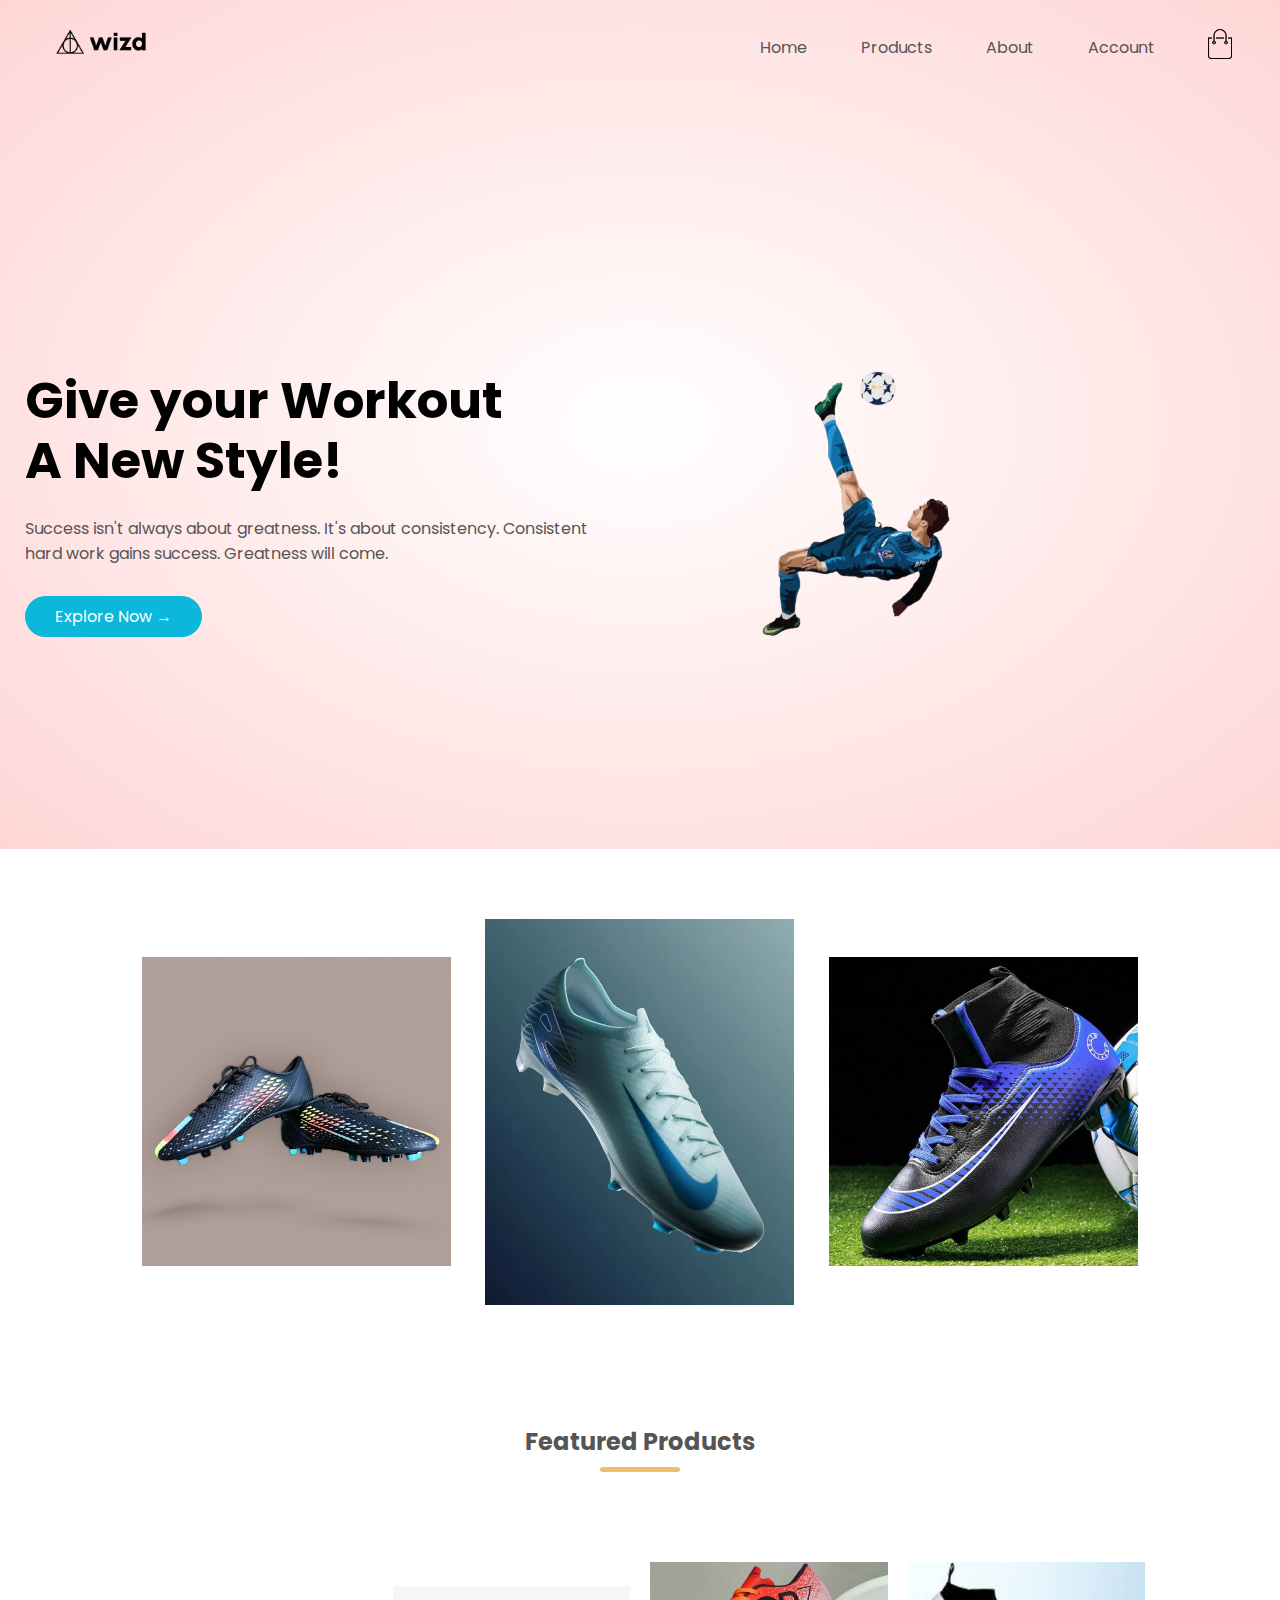
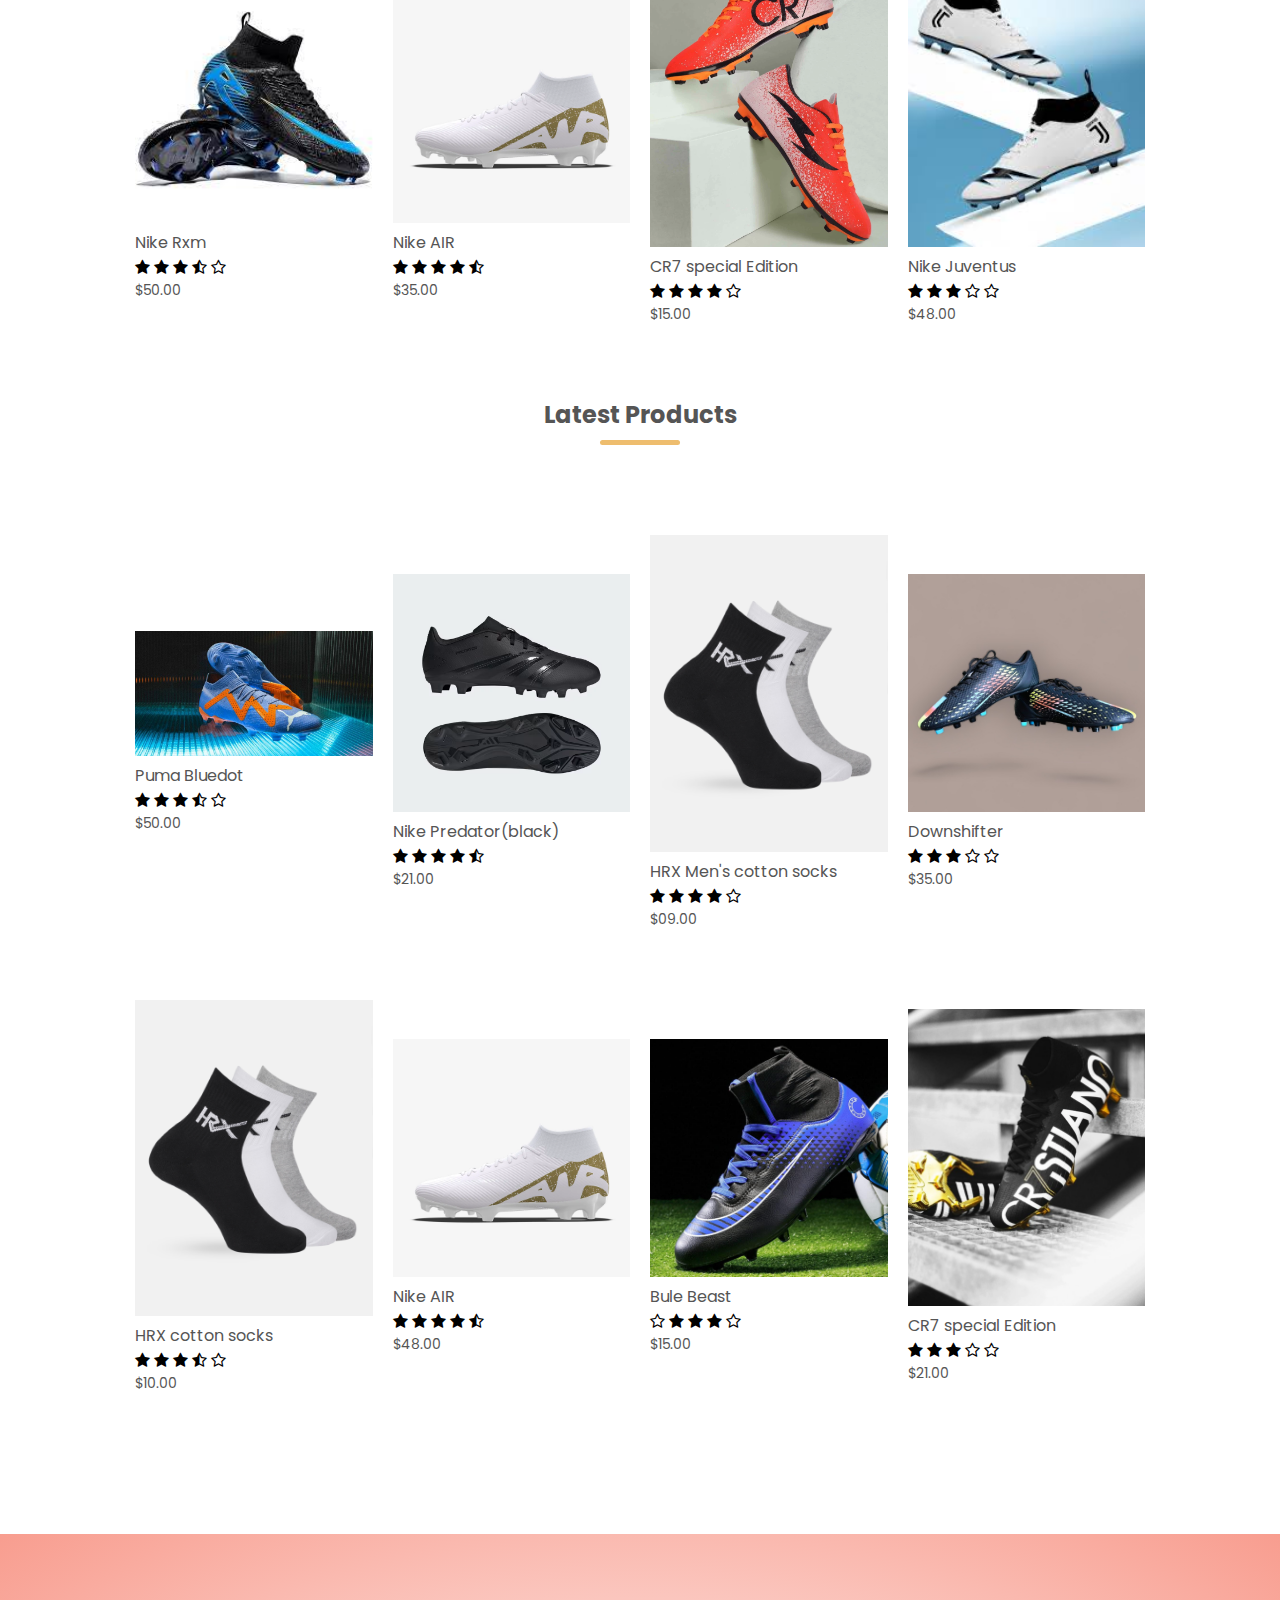
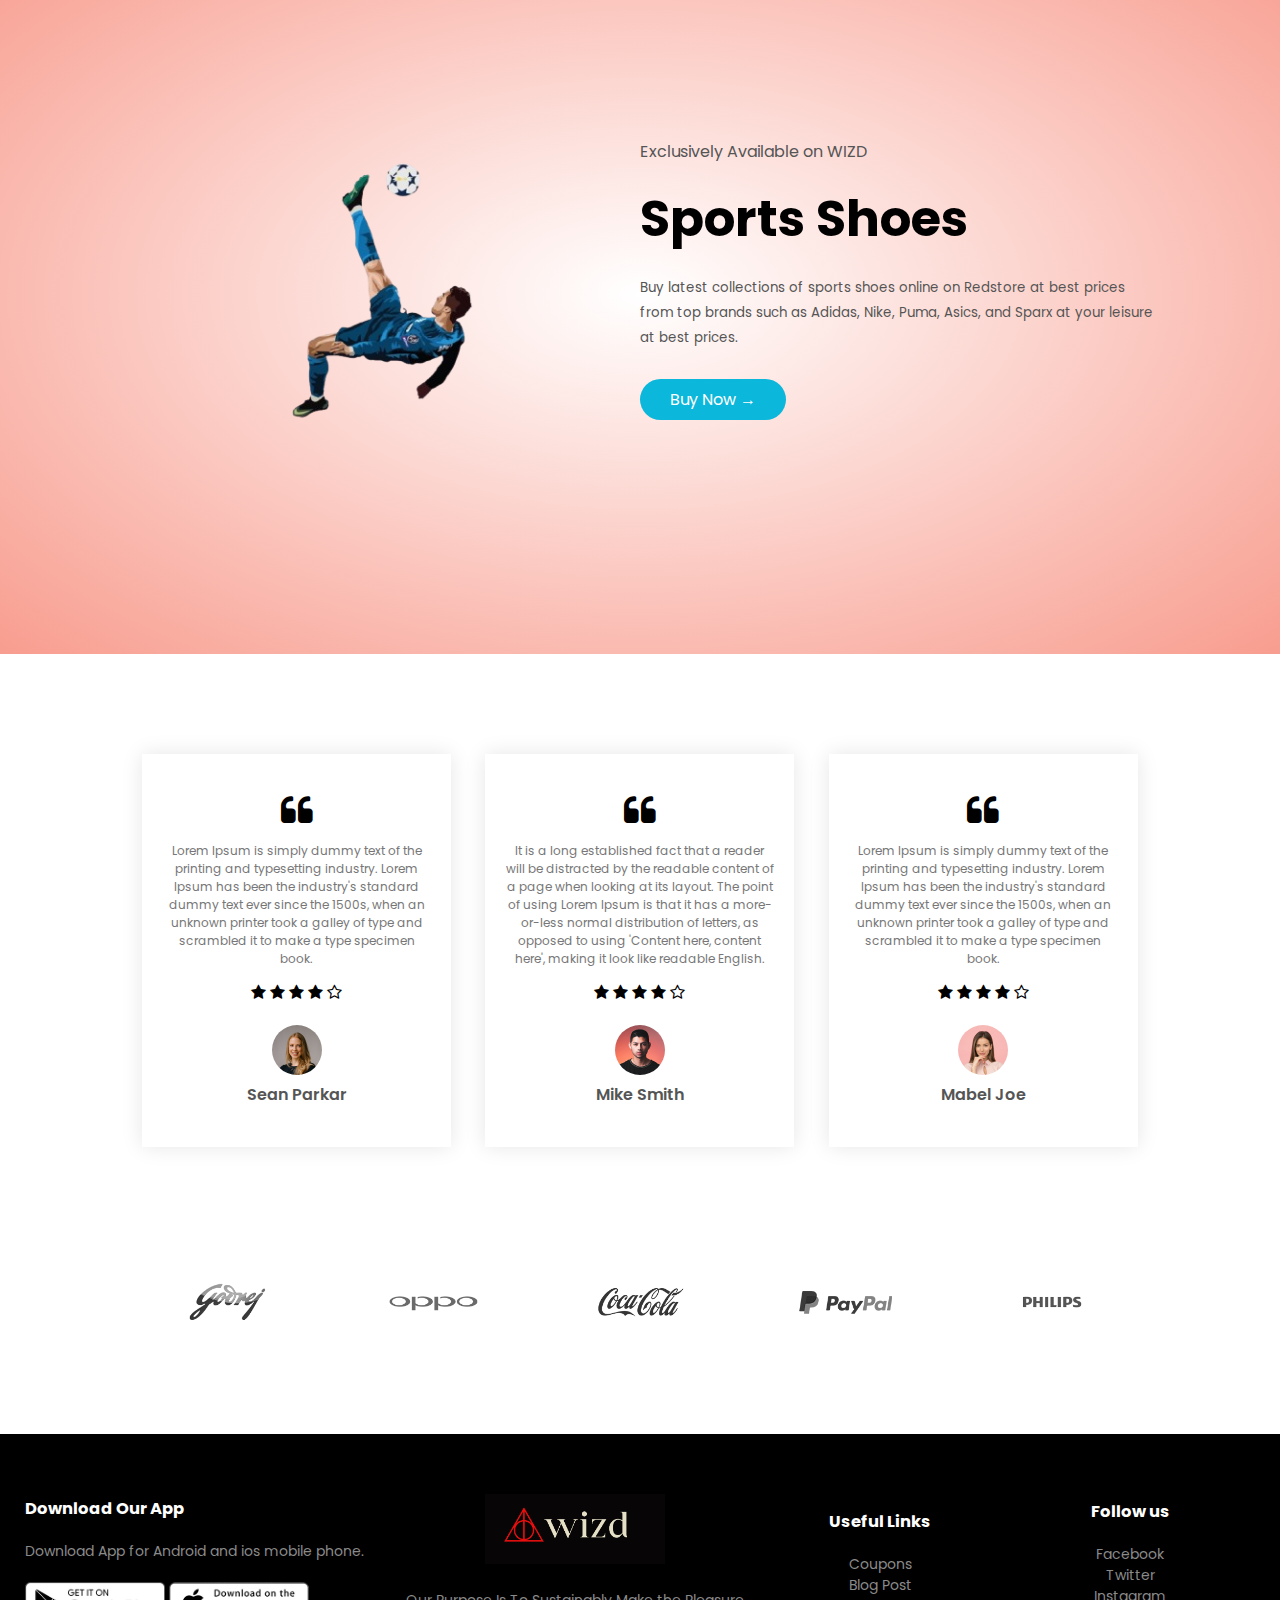
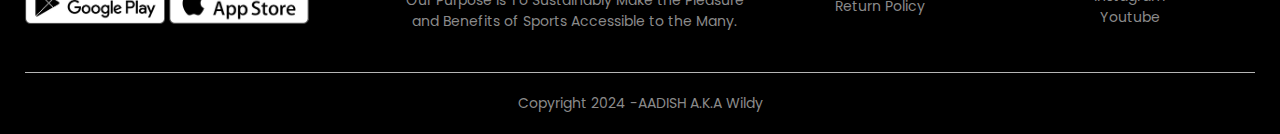
<file: index.html>
<!DOCTYPE html>
<html>
    
    <head>
        <meta charset="utf-8">
        <meta name="viewport" content="width-device-width, initial-scale=1.0">
        <title>  WIZD  </title>
        <link rel="stylesheet" href="style.css">
        <link rel="preconnect" href="https://fonts.gstatic.com">
        <link href="https://fonts.googleapis.com/css2?family=Poppins:wght@200;300;400;500;600;700&display=swap" rel="stylesheet">
        <!--added a cdn link by searching font awesome4 cdn and getting this link from https://www.bootstrapcdn.com/fontawesome/ this url*/-->
        <link rel="stylesheet" href="https://stackpath.bootstrapcdn.com/font-awesome/4.7.0/css/font-awesome.min.css">

    </head>
    <body>
        <div class ="header">
        <div class="container">
            <div class="navbar">
                <div class="logo">
                    <a href="index.html"><img src="images/logo.png" width="125px"></a>
                </div>
                <nav>
                    <ul id="MenuItems">
                        <li><a href="index.html">Home</a></li>
                         <li><a href="products.html">Products</a></li>
                         <li><a href="about.html">About</a></li>
                         <li><a href="account.html">Account</a></li>

                    </ul>
                </nav>
                <a href="cart.html"><img src="images/cart.png" width="30px" height="30px"></a>
                <img src="images/menu.png" class="menu-icon" onClick="menutoggle()" >
            </div>
            <div class="row">
                <div class="col-2">
                    <h1>Give your Workout <br>A New Style!</h1>
                    <p>Success isn't always about greatness. It's about consistency. Consistent<br>hard work gains success. Greatness will come.</p>
                    <a href="products.html" class="btn">Explore Now &#8594;</a>
                </div>
                <div class="col-2">
                    <img src="images/image1.png">
                </div>
            </div>
        </div>
    </div>
        
        <!------------------------------ featured categories------------------------------>
        <div class="categories">
            <div class="small-container">
                <div class="row">
                <div class="col-3">
                    <img src="images/category-1.jpg">
                </div>
                <div class="col-3">
                    <img src="images/category-2.jpg">
                </div>
                <div class="col-3">
                    <img src="images/category-3 (2).jpg">
                </div>
            </div>
            </div>
        </div>
        
        <!------------------------------ featured Products------------------------------>
        <div class="small-container">
            <h2 class="title" >Featured Products</h2>
                <div class="row">
                    <div class="col-4">
                        <a href="products-details.html"><img src="images/product-11.jpg"></a>
                        <a href="products-details.html"><h4>Nike Rxm</h4></a>
                        <div class="rating">
                            <!--(before this added awesome4 cdn font link to the head)added a cdn link by searching font awesome4 icon and from the site  search the star entering the first option and getting a link of this fa-star*-->
                            <i class="fa fa-star" ></i>
                            <i class="fa fa-star" ></i>
                            <i class="fa fa-star" ></i>
                            <i class="fa fa-star-half-o" ></i>
                            <i class="fa fa-star-o" ></i>
                        </div>
                        <p>$50.00</p>
                    </div>
                    <div class="col-4">
                        <a href="products-details.html"><img src="images/air.png"></a>
                        <h4>Nike AIR</h4>
                        <div class="rating">
                            <i class="fa fa-star" ></i>
                            <i class="fa fa-star" ></i>
                            <i class="fa fa-star" ></i>
                            <i class="fa fa-star" ></i>
                            <i class="fa fa-star-half-o" ></i>
                        </div>
                        <p>$35.00</p>
                    </div>
                    <div class="col-4">
                        <a href="products-details.html"><img src="images/product-2.jpg"></a>
                        <h4>CR7 special Edition</h4>
                        <div class="rating">
                            <i class="fa fa-star" ></i>
                            <i class="fa fa-star" ></i>
                            <i class="fa fa-star" ></i>
                            <i class="fa fa-star" ></i>
                            <i class="fa fa-star-o" ></i>
                        </div>
                        <p>$15.00</p>
                    </div>
                    <div class="col-4">
                        <a href="products-details.html"><img src="images/images.jpg"></a>
                        <h4>Nike Juventus</h4>
                        <div class="rating">
                            <i class="fa fa-star" ></i>
                            <i class="fa fa-star" ></i>
                            <i class="fa fa-star" ></i>
                            <i class="fa fa-star-o" ></i>
                            <i class="fa fa-star-o" ></i>
                        </div>
                        <p>$48.00</p>
                    </div>  
                </div>
            
            
             <h2 class="title" >Latest Products</h2>
                <div class="row">
                    <div class="col-4">
                        <a href="products-details.html"><img src="images/puma.jpeg"></a>
                        <h4>Puma Bluedot</h4>
                        <div class="rating">
                            <!--(before this added awesome4 cdn font link to the head)added a cdn link by searching font awesome4 icon and from the site  search the star entering the first option and getting a link of this fa-star*-->
                            <i class="fa fa-star" ></i>
                            <i class="fa fa-star" ></i>
                            <i class="fa fa-star" ></i>
                            <i class="fa fa-star-half-o" ></i>
                            <i class="fa fa-star-o" ></i>
                        </div>
                        <p>$50.00</p>
                    </div>
                    <div class="col-4">
                        <a href="products-details.html"><img src="images/Predatorblack.png"></a>
                        <h4>Nike Predator(black)</h4>
                        <div class="rating">
                            <i class="fa fa-star" ></i>
                            <i class="fa fa-star" ></i>
                            <i class="fa fa-star" ></i>
                            <i class="fa fa-star" ></i>
                            <i class="fa fa-star-half-o" ></i>
                        </div>
                        <p>$21.00</p>
                    </div>
                    <div class="col-4">
                        <a href="products-details.html"><img src="images/product-7.jpg"></a>
                        <h4>HRX Men's cotton socks</h4>
                        <div class="rating">
                            <i class="fa fa-star" ></i>
                            <i class="fa fa-star" ></i>
                            <i class="fa fa-star" ></i>
                            <i class="fa fa-star" ></i>
                            <i class="fa fa-star-o" ></i>
                        </div>
                        <p>$09.00</p>
                    </div>
                    <div class="col-4">
                        <a href="products-details.html"><img src="images/category-1.jpg"></a>
                        <h4>Downshifter</h4>
                        <div class="rating">
                            <i class="fa fa-star" ></i>
                            <i class="fa fa-star" ></i>
                            <i class="fa fa-star" ></i>
                            <i class="fa fa-star-o" ></i>
                            <i class="fa fa-star-o" ></i>
                        </div>
                        <p>$35.00</p>
                    </div>  
                </div>
            <!--new row for the latest product-->
                <div class="row">
                    <div class="col-4">
                        <a href="products-details.html"><img src="images/product-7.jpg"></a>
                        <h4>HRX cotton socks</h4>
                        <div class="rating">
                            <!--(before this added awesome4 cdn font link to the head)added a cdn link by searching font awesome4 icon and from the site  search the star entering the first option and getting a link of this fa-star*-->
                            <i class="fa fa-star" ></i>
                            <i class="fa fa-star" ></i>
                            <i class="fa fa-star" ></i>
                            <i class="fa fa-star-half-o" ></i>
                            <i class="fa fa-star-o" ></i>
                        </div>
                        <p>$10.00</p>
                    </div>
                    <div class="col-4">
                        <a href="products-details.html"><img src="images/air.png"></a>
                        <h4>Nike AIR </h4>
                        <div class="rating">
                            <i class="fa fa-star" ></i>
                            <i class="fa fa-star" ></i>
                            <i class="fa fa-star" ></i>
                            <i class="fa fa-star" ></i>
                            <i class="fa fa-star-half-o" ></i>
                        </div>
                        <p>$48.00</p>
                    </div>
                    <div class="col-4">
                        <a href="products-details.html"><img src="images/category-3 (2).jpg"></a>
                        <h4>Bule Beast</h4>
                        <div class="rating">
                            <i class="fa fa-star-o" ></i>
                            <i class="fa fa-star" ></i>
                            <i class="fa fa-star" ></i>
                            <i class="fa fa-star" ></i>
                            <i class="fa fa-star-o" ></i>
                        </div>
                        <p>$15.00</p>
                    </div>
                    <div class="col-4">
                        <a href="products-details.html"><img src="images/cis.jpg"></a>
                        <h4>CR7 special Edition</h4>
                        <div class="rating">
                            <i class="fa fa-star" ></i>
                            <i class="fa fa-star" ></i>
                            <i class="fa fa-star" ></i>
                            <i class="fa fa-star-o" ></i>
                            <i class="fa fa-star-o" ></i>
                        </div>
                        <p>$21.00</p>
                    </div>  
                </div>
            </div>
        
        <!--------------------------`   offer   --------------------------------->
        <div class="offer">
            <div class="small-container">
                <div class="row">
                    <div class="col-2">
                        <img src="images/image1.png" class="offer-img">
                    </div>
                    <div class="col-2">
                        <p>Exclusively Available on WIZD</p>
                        <h1>Sports Shoes</h1>
                        <small> Buy latest collections of sports shoes online on Redstore at best prices from top brands such as Adidas, Nike, Puma, Asics, and Sparx at your leisure at best prices. </small><br>
                        <a href="products.html" class="btn">Buy Now &#8594;</a>
                    </div>
                </div>
            </div>
        </div>
        
        
        
        <!------------------------------Testimonial---------------------------------->
        <div class="testimonial">
            <div class="small-container">
                <div class="row">
                    <div class="col-3">
                        <i class="fa fa-quote-left" ></i>
                        <p>Lorem Ipsum is simply dummy text of the printing and typesetting industry. Lorem Ipsum has been the industry's standard dummy text ever since the 1500s, when an unknown printer took a galley of type and scrambled it to make a type specimen book. </p>
                        <div class="rating"> 
                            <i class="fa fa-star" ></i>
                            <i class="fa fa-star" ></i>
                            <i class="fa fa-star" ></i>
                            <i class="fa fa-star" ></i>
                            <i class="fa fa-star-o" ></i>
                        </div>
                        <img src="images/user-1.png">
                        <h3>Sean Parkar</h3>
                    </div>
                    <div class="col-3">
                        <i class="fa fa-quote-left" ></i>
                        <p>It is a long established fact that a reader will be distracted by the readable content of a page when looking at its layout. The point of using Lorem Ipsum is that it has a more-or-less normal distribution of letters, as opposed to using 'Content here, content here', making it look like readable English.</p>
                        <div class="rating">
                            <i class="fa fa-star" ></i>
                            <i class="fa fa-star" ></i>
                            <i class="fa fa-star" ></i>
                            <i class="fa fa-star" ></i>
                            <i class="fa fa-star-o" ></i>
                        </div>
                        <img src="images/user-2.png">
                        <h3>Mike Smith</h3>
                    </div>
                    <div class="col-3">
                        <i class="fa fa-quote-left" ></i>
                        <p>Lorem Ipsum is simply dummy text of the printing and typesetting industry. Lorem Ipsum has been the industry's standard dummy text ever since the 1500s, when an unknown printer took a galley of type and scrambled it to make a type specimen book. </p>
                        <div class="rating"> 
                            <i class="fa fa-star" ></i>
                            <i class="fa fa-star" ></i>
                            <i class="fa fa-star" ></i>
                            <i class="fa fa-star" ></i>
                            <i class="fa fa-star-o" ></i>
                        </div>
                        <img src="images/user-3.png">
                        <h3>Mabel Joe</h3>
                    </div>
                </div>
            </div>
        </div>
        
        <!----------------------------------Brands------------------------------------>
        <div class="brands">
            <div class="small-container">
                <div class="row">
                    <div class="col-5">
                        <img src="images/logo-godrej.png" alt="">
                    </div>
                    <div class="col-5">
                        <img src="images/logo-oppo.png" alt="">
                    </div>
                    <div class="col-5">
                        <img src="images/logo-coca-cola.png" alt="">
                    </div>
                    <div class="col-5">
                        <img src="images/logo-paypal.png" alt="">
                    </div>
                    <div class="col-5">
                        <img src="images/logo-philips.png" alt="">
                    </div>
                </div>
            </div>
        </div>
        
        
        <!----------------------------------footer------------------------------------->
        <div class ="footer">
        <div class="container">
            
            <div class="row">
                <div class="footer-col-1">
                    <h3>Download Our App</h3>
                    <p>Download App for Android and ios mobile phone.</p>
                    <div class="app-logo">
                        <img src="images/play-store.png" alt="">
                        <img src="images/app-store.png" alt="">
                    </div>
                </div>
                <div class="footer-col-2">
                    <img src="images/logo-white.png">
                    <p>Our Purpose Is To Sustainably Make the Pleasure and Benefits of Sports Accessible to the Many.</p>
                </div>
                <div class="footer-col-3">
                    <h3>Useful Links</h3>
                   <ul>
                       <li>Coupons</li>
                       <li>Blog Post</li>
                       <li>Return Policy</li>
                       
                    </ul>
                </div>
                <div class="footer-col-4">
                    <h3>Follow us</h3>
                   <ul>
                       <li>Facebook</li>
                       <li>Twitter</li>
                       <li>Instagram</li>
                       <li>Youtube</li>
                    </ul>
                </div>
                
            </div>
            
            <hr><!--horizontal line-->
            <p class="copyright">Copyright 2024 -AADISH A.K.A Wildy</p>
            
        </div>
    </div>
        
        
        <!-----------------------------------js for toggle menu----------------------------------------------->
        <script>
            var menuItems=document.getElementById("MenuItems");
            
            MenuItems.style.maxHeight="0px";
            function menutoggle(){
                if(MenuItems.style.maxHeight == "0px"){
                    MenuItems.style.maxHeight="200px";
                }
                else{
                    MenuItems.style.maxHeight="0px";
                }
            }
        </script>
    </body>
</html>
</file>
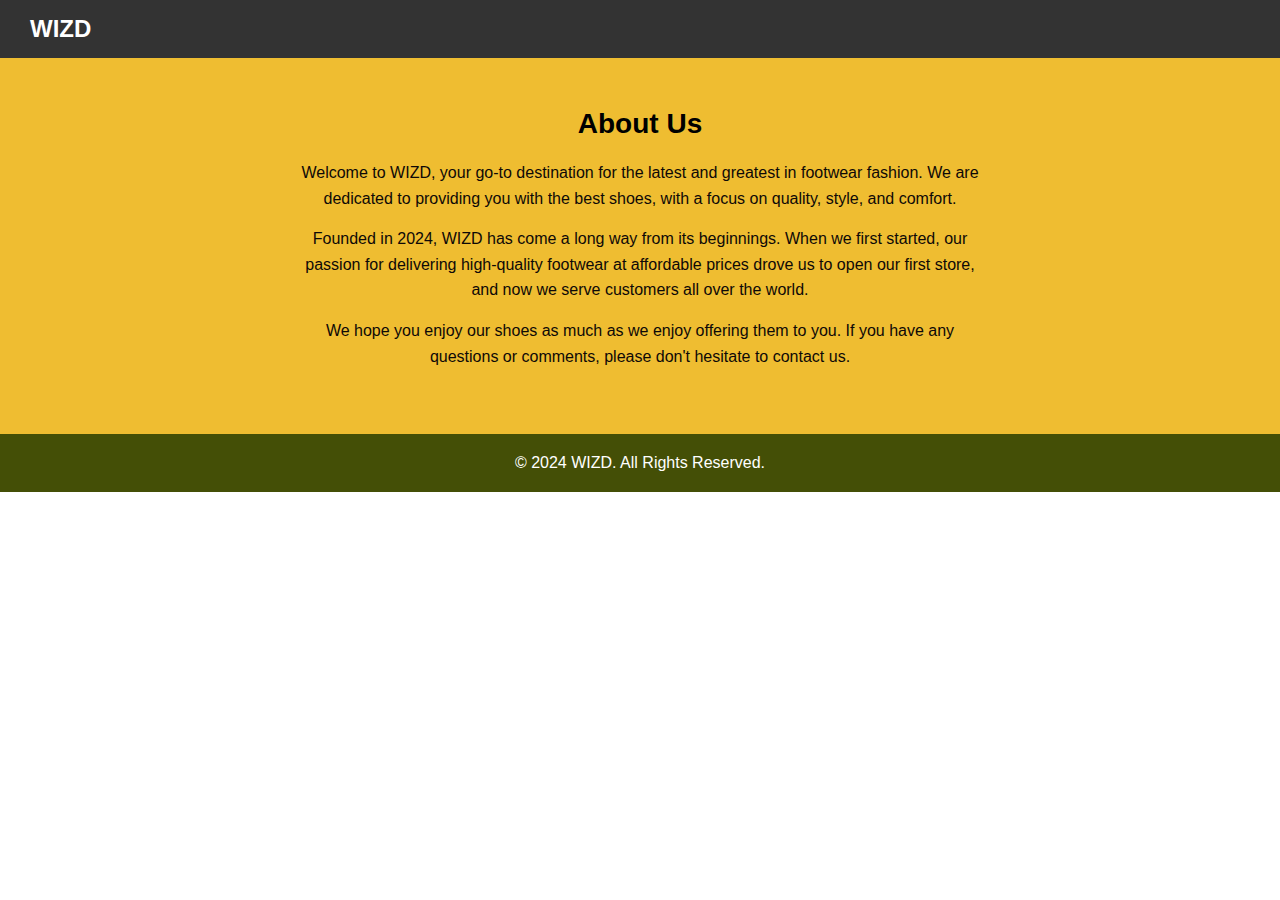
<file: about.html>
<!DOCTYPE html>
<html lang="en">
<head>
    <meta charset="UTF-8">
    <meta name="viewport" content="width=device-width, initial-scale=1.0">
    <title>About Us - WIZD</title>
    <style>
        /* General Reset */
* {
    margin: 0;
    padding: 0;
    box-sizing: border-box;
    font-family: Arial, sans-serif;
}

/* Header Styling */
header {
    display: flex;
    justify-content: space-between;
    align-items: center;
    background-color: #333;
    padding: 15px 30px;
    color: #fff;
}

header .logo h1 {
    font-size: 24px;
}

header nav ul {
    display: flex;
    list-style-type: none;
}

header nav ul li {
    margin: 0 15px;
}

header nav ul li a {
    color: #fff;
    text-decoration: none;
}

/* About Section */
.about {
    padding: 50px 30px;
    background-color: #efbd31;
    text-align: center;
}

.about h2 {
    font-size: 28px;
    margin-bottom: 20px;
}

.about p {
    font-size: 16px;
    color: #0e0907;
    margin-bottom: 15px;
    max-width: 700px;
    margin-left: auto;
    margin-right: auto;
    line-height: 1.6;
}

/* Footer */
footer {
    background-color: #444f06;
    color: #fff;
    text-align: center;
    padding: 20px 0;
}

footer p {
    margin: 0;
}

    </style>
</head>
<body>

    <header>
        <div class="logo">
            <h1>WIZD</h1>
        </div>
       
    </header>

    <section class="about">
        <h2>About Us</h2>
        <p>Welcome to WIZD, your go-to destination for the latest and greatest in footwear fashion. We are dedicated to providing you with the best shoes, with a focus on quality, style, and comfort.</p>
        <p>Founded in 2024, WIZD has come a long way from its beginnings. When we first started, our passion for delivering high-quality footwear at affordable prices drove us to open our first store, and now we serve customers all over the world.</p>
        <p>We hope you enjoy our shoes as much as we enjoy offering them to you. If you have any questions or comments, please don't hesitate to contact us.</p>
    </section>

    <footer>
        <p>&copy; 2024 WIZD. All Rights Reserved.</p>
    </footer>

</body>
</html>
</file>
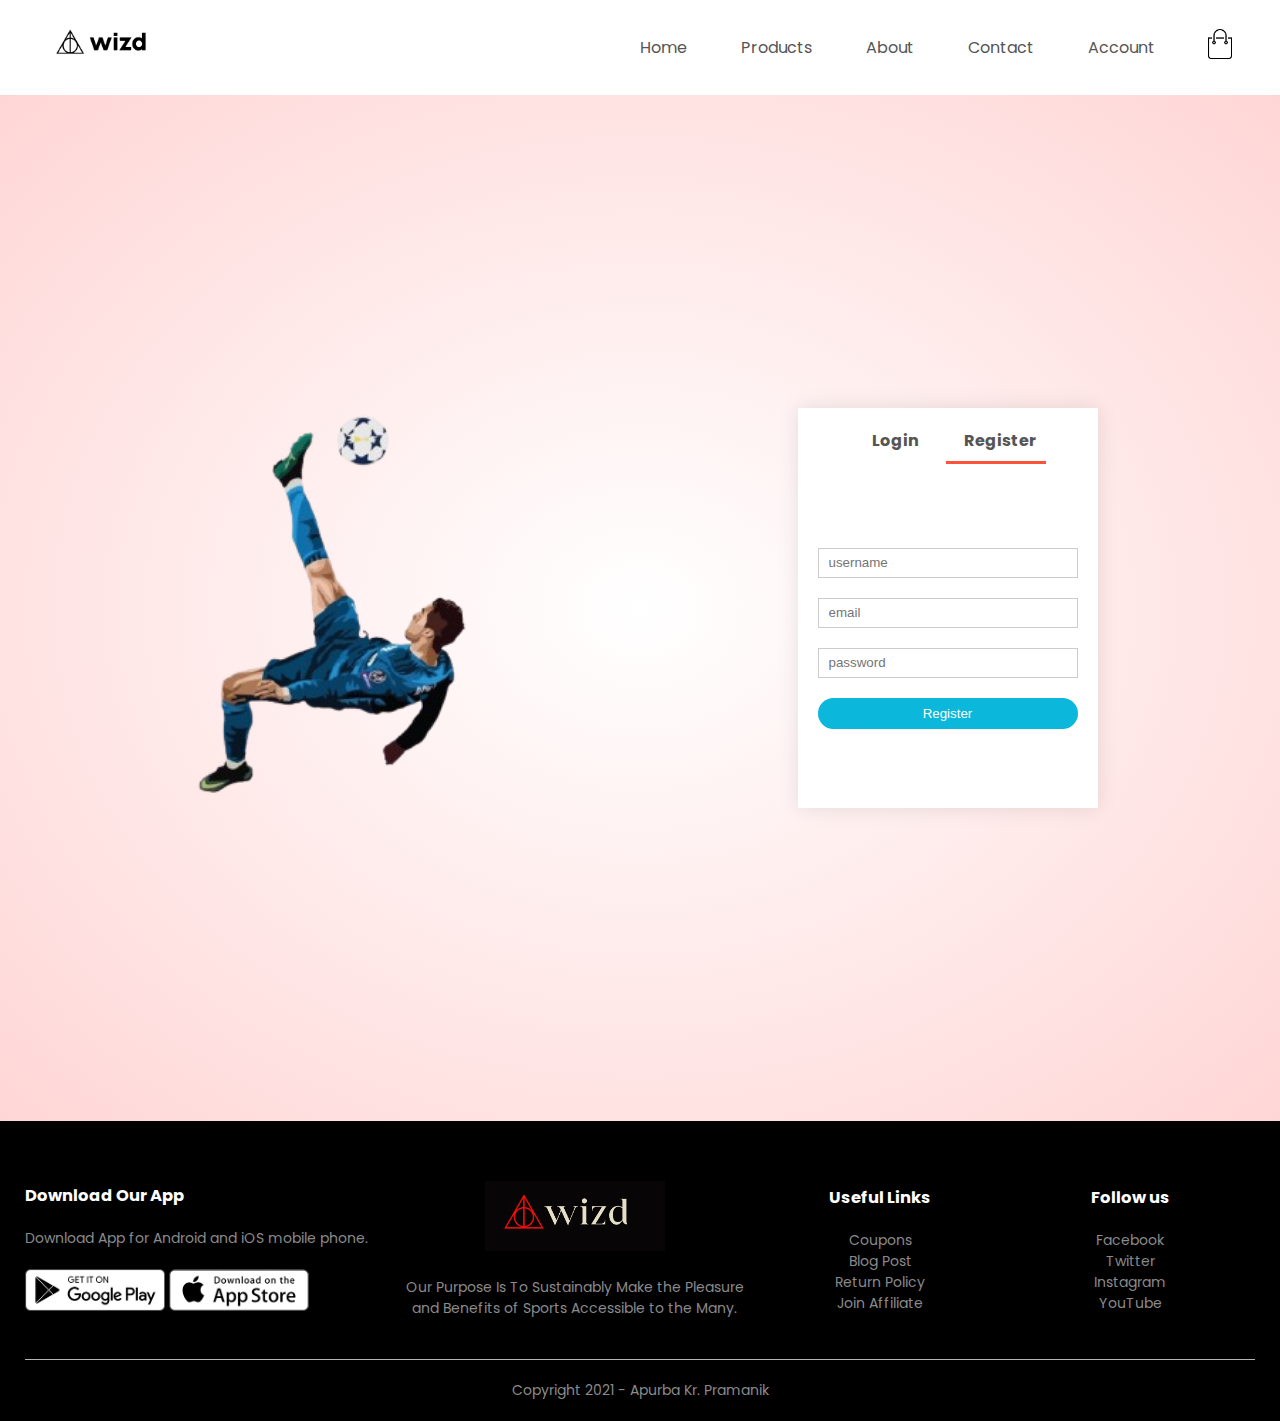
<file: account.html>
<!DOCTYPE html>
<html>
    
    <head>
        <meta charset="utf-8">
        <meta name="viewport" content="width-device-width, initial-scale=1.0">
        <title>All Products - WIZD</title>
        <link rel="stylesheet" href="style.css">
        <link rel="preconnect" href="https://fonts.gstatic.com">
        <link href="https://fonts.googleapis.com/css2?family=Poppins:wght@200;300;400;500;600;700&display=swap" rel="stylesheet">
        <link rel="stylesheet" href="https://stackpath.bootstrapcdn.com/font-awesome/4.7.0/css/font-awesome.min.css">

    </head>
    <body>
        <div class="container">
            <div class="navbar">
                <div class="logo">
                    <a href="index.html"><img src="images/logo.png" width="125px"></a>
                </div>
                <nav>
                    <ul id="MenuItems">
                        <li><a href="index.html">Home</a></li>
                        <li><a href="products.html">Products</a></li>
                        <li><a href="about.html">About</a></li>
                        <li><a href="">Contact</a></li>
                        <li><a href="account.html">Account</a></li>
                    </ul>
                </nav>
                <a href="cart.html"><img src="images/cart.png" width="30px" height="30px"></a>
                <img src="images/menu.png" class="menu-icon" onClick="menutoggle()">
            </div>
        </div>
    
        <!------------------------------ account-page details------------------------------>

        <div class="account-page">
            <div class="container">
                <div class="row">
                    <div class="col-2">
                        <img src="images/image1.png" width="100%">
                    </div>
                    <div class="col-2">
                        <div class="form-container">
                            <div class="form-btn">
                                <span onclick="login()">Login</span>
                                <span onclick="register()">Register</span>
                                <hr id="Indicator">
                            </div>
                            <form id="LoginForm">
                                <input type="text" placeholder="username">
                                <input type="password" placeholder="password">
                                <button type="submit" class="btn">Login</button>
                                <a href="">Forgot password</a>
                            </form>
                            
                            <form id="RegForm">
                                <input type="text" placeholder="username">
                                <input type="email" id="email" placeholder="email">
                                <input type="password" placeholder="password">
                                <button type="submit" class="btn" onclick="validateEmail(event)">Register</button>
                            </form>
                        </div>
                    </div>
                </div>
            </div>
        </div>

        <!----------------------------------footer------------------------------------->
        <div class="footer">
            <div class="container">
                <div class="row">
                    <div class="footer-col-1">
                        <h3>Download Our App</h3>
                        <p>Download App for Android and iOS mobile phone.</p>
                        <div class="app-logo">
                            <img src="images/play-store.png" alt="">
                            <img src="images/app-store.png" alt="">
                        </div>
                    </div>
                    <div class="footer-col-2">
                        <img src="images/logo-white.png">
                        <p>Our Purpose Is To Sustainably Make the Pleasure and Benefits of Sports Accessible to the Many.</p>
                    </div>
                    <div class="footer-col-3">
                        <h3>Useful Links</h3>
                        <ul>
                            <li>Coupons</li>
                            <li>Blog Post</li>
                            <li>Return Policy</li>
                            <li>Join Affiliate</li>
                        </ul>
                    </div>
                    <div class="footer-col-4">
                        <h3>Follow us</h3>
                        <ul>
                            <li>Facebook</li>
                            <li>Twitter</li>
                            <li>Instagram</li>
                            <li>YouTube</li>
                        </ul>
                    </div>
                </div>
                <hr>
                <p class="copyright">Copyright 2021 - Apurba Kr. Pramanik</p>
            </div>
        </div>

        <!-----------------------------------js for toggle menu-------------------------------------->
        <script>
            var MenuItems = document.getElementById("MenuItems");
            MenuItems.style.maxHeight = "0px";
            function menutoggle() {
                if (MenuItems.style.maxHeight == "0px") {
                    MenuItems.style.maxHeight = "200px";
                } else {
                    MenuItems.style.maxHeight = "0px";
                }
            }
        </script>

        <!-----------------------------------js for toggle form-------------------------------------->
        <script>
            var LoginForm = document.getElementById("LoginForm");
            var RegForm = document.getElementById("RegForm");
            var Indicator = document.getElementById("Indicator");

            function register() {
                RegForm.style.transform = "translateX(0px)";
                LoginForm.style.transform = "translateX(0px)";
                Indicator.style.transform = "translateX(100px)";
            }

            function login() {
                RegForm.style.transform = "translateX(300px)";
                LoginForm.style.transform = "translateX(300px)";
                Indicator.style.transform = "translateX(0px)";
            }

            // Email validation function
            function validateEmail(event) {
                event.preventDefault(); // Prevent form submission
                var email = document.getElementById("email").value;
                var emailPattern = /^[a-zA-Z0-9._%+-]+@[a-zA-Z0-9.-]+\.[a-zA-Z]{2,}$/;

                if (emailPattern.test(email)) {
                    alert("Registered Successfully!");
                } else {
                    alert("Please enter a valid email address!");
                    return false;
                }
            }
        </script>

    </body>
</html>
</file>
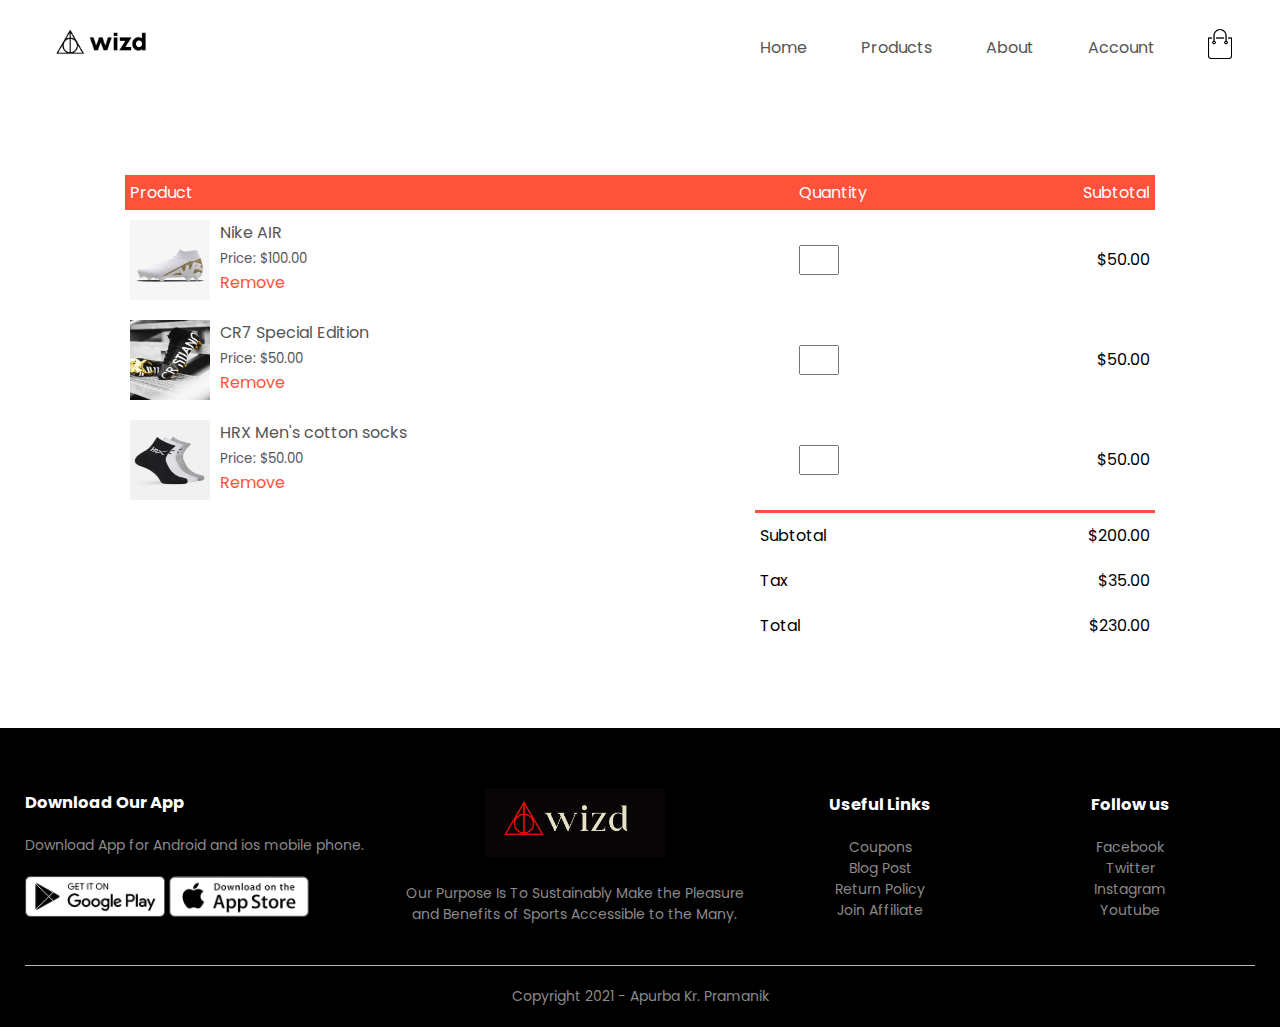
<file: cart.html>
<!DOCTYPE html>
<html>
    
    <head>
        <meta charset="utf-8">
        <meta name="viewport" content="width-device-width, initial-scale=1.0">
        <title>Cart- WIZD</title>
        <link rel="stylesheet" href="style.css">
        <link rel="preconnect" href="https://fonts.gstatic.com">
        <link href="https://fonts.googleapis.com/css2?family=Poppins:wght@200;300;400;500;600;700&display=swap" rel="stylesheet">
        <!--added a cdn link by searching font awesome4 cdn and getting this link from https://www.bootstrapcdn.com/fontawesome/ this url*/-->
        <link rel="stylesheet" href="https://stackpath.bootstrapcdn.com/font-awesome/4.7.0/css/font-awesome.min.css">

    </head>
    <body>
        <!--<div class ="header">-->
        <div class="container">
            <div class="navbar">
                <div class="logo">
                    <a href="index.html"><img src="images/logo.png" width="125px"></a>
                </div>
                <nav>
                    <ul id="MenuItems">
                        <li><a href="index.html">Home</a></li>
                         <li><a href="products.html">Products</a></li>
                         <li><a href="about.html">About</a></li>
                        
                         <li><a href="account.html">Account</a></li>

                    </ul>
                </nav>
                <a href="cart.html"><img src="images/cart.png" width="30px" height="30px"></a>
                <img src="images/menu.png" class="menu-icon" onClick="menutoggle()" >
            </div>
           
        </div>
    <!--</div>-->
    
        
        <!------------------------------ cart items details------------------------------>

        <div class="small-container cart-page">
        <table>
            <tr>
                <th>Product</th>
                <th>Quantity</th>
                <th>Subtotal</th>
            </tr>
            <tr>
                <td>
                    <div class="cart-info">
                        <img src="images/air.png">
                        <div>
                            <p>Nike AIR</p>
                            <small>Price: $100.00</small><br>
                            <a href="">Remove</a>
                        </div>
                    </div>
                </td>
                <td><input type="number" vlaue="1"></td>
                <td>$50.00</td>
            </tr>
            <tr>
                <td>
                    <div class="cart-info">
                        <img src="images/cis.jpg">
                        <div>
                            <p>CR7 Special Edition</p>
                            <small>Price: $50.00</small><br>
                            <a href="">Remove</a>
                        </div>
                    </div>
                </td>
                <td><input type="number" vlaue="1"></td>
                <td>$50.00</td>
            </tr>
            <tr>
                <td>
                    <div class="cart-info">
                        <img src="images/product-7.jpg">
                        <div>
                            <p>HRX Men's cotton socks</p>
                            <small>Price: $50.00</small><br>
                            <a href="">Remove</a>
                        </div>
                    </div>
                </td>
                <td><input type="number" vlaue="1"></td>
                <td>$50.00</td>
            </tr>
            </table>
            
            <div class="total-price">
                <table>
                    <tr>
                        <td>Subtotal</td>
                        <td>$200.00</td>
                    </tr>
                    <tr>
                        <td>Tax</td>
                        <td>$35.00</td>
                    </tr>
                    <tr>
                        <td>Total</td>
                        <td>$230.00</td>
                    </tr>
                </table>
            </div>
        </div>
        
        
       
        <!----------------------------------footer------------------------------------->
        <div class ="footer">
        <div class="container">
            
            <div class="row">
                <div class="footer-col-1">
                    <h3>Download Our App</h3>
                    <p>Download App for Android and ios mobile phone.</p>
                    <div class="app-logo">
                        <img src="images/play-store.png" alt="">
                        <img src="images/app-store.png" alt="">
                    </div>
                </div>
                <div class="footer-col-2">
                    <img src="images/logo-white.png">
                    <p>Our Purpose Is To Sustainably Make the Pleasure and Benefits of Sports Accessible to the Many.</p>
                </div>
                <div class="footer-col-3">
                    <h3>Useful Links</h3>
                   <ul>
                       <li>Coupons</li>
                       <li>Blog Post</li>
                       <li>Return Policy</li>
                       <li>Join Affiliate</li>
                    </ul>
                </div>
                <div class="footer-col-4">
                    <h3>Follow us</h3>
                   <ul>
                       <li>Facebook</li>
                       <li>Twitter</li>
                       <li>Instagram</li>
                       <li>Youtube</li>
                    </ul>
                </div>
                
            </div>
            
            <hr><!--horizontal line-->
            <p class="copyright">Copyright 2021 - Apurba Kr. Pramanik</p>
            
        </div>
    </div>
        
        
        <!-----------------------------------js for toggle menu-------------------------------------->
        <script>
            var menuItems=document.getElementById("MenuItems");
            
            MenuItems.style.maxHeight="0px";
            function menutoggle(){
                if(MenuItems.style.maxHeight == "0px"){
                    MenuItems.style.maxHeight="200px";
                }
                else{
                    MenuItems.style.maxHeight="0px";
                }
            }
        </script>
     
    </body>
</html>
</file>
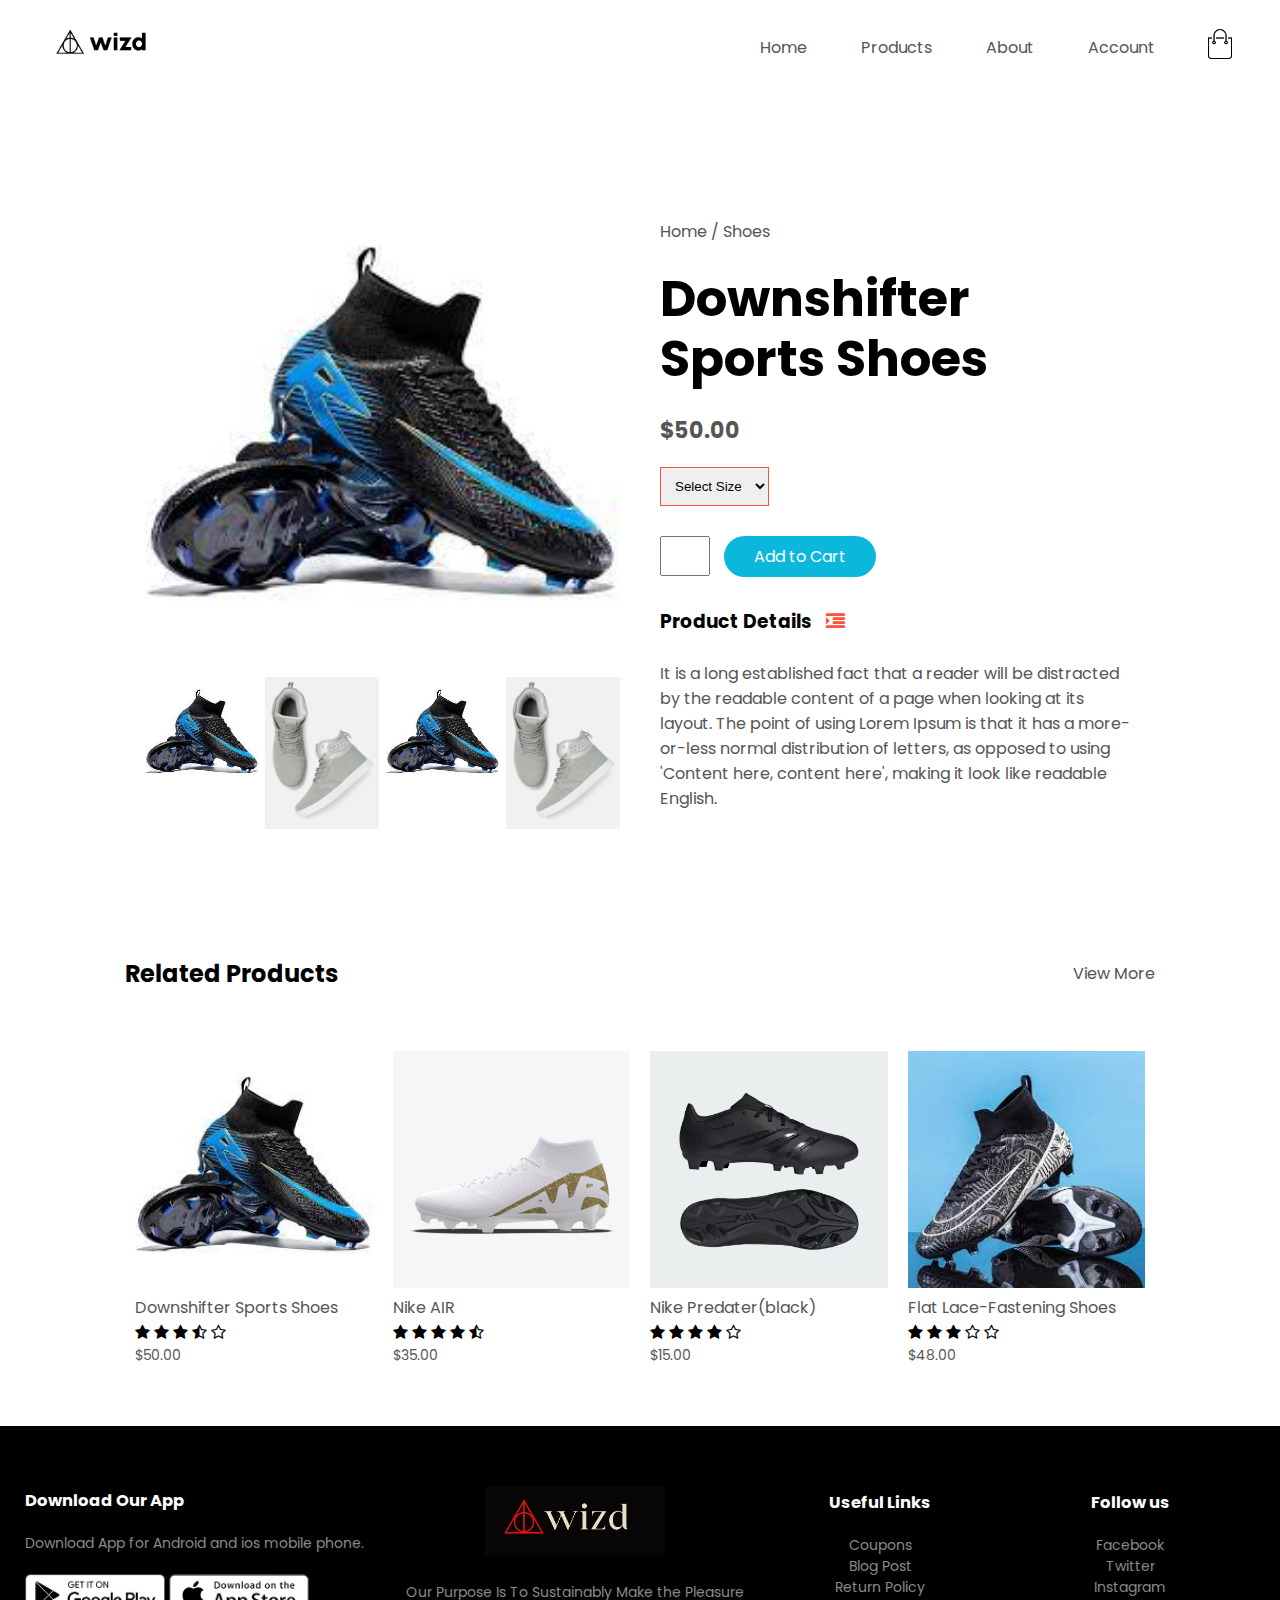
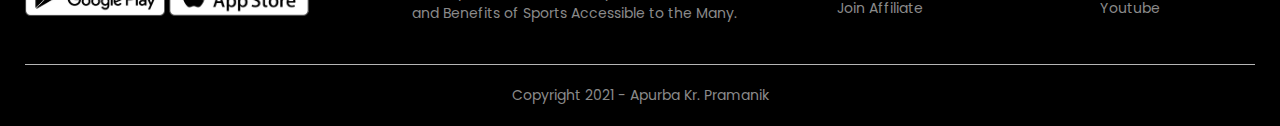
<file: products-details.html>
<!DOCTYPE html>
<html>
    
    <head>
        <meta charset="utf-8">
        <meta name="viewport" content="width-device-width, initial-scale=1.0">
        <title> Products -WIZD</title>
        <link rel="stylesheet" href="style.css">
        <link rel="preconnect" href="https://fonts.gstatic.com">
        <link href="https://fonts.googleapis.com/css2?family=Poppins:wght@200;300;400;500;600;700&display=swap" rel="stylesheet">
        <!--added a cdn link by searching font awesome4 cdn and getting this link from https://www.bootstrapcdn.com/fontawesome/ this url*/-->
        <link rel="stylesheet" href="https://stackpath.bootstrapcdn.com/font-awesome/4.7.0/css/font-awesome.min.css">

    </head>
    <body>
        <!--<div class ="header">-->
        <div class="container">
            <div class="navbar">
                <div class="logo">
                    <a href="index.html"><img src="images/logo.png" width="125px"></a>
                </div>
                <nav>
                    <ul id="MenuItems">
                        <li><a href="index.html">Home</a></li>
                         <li><a href="products.html">Products</a></li>
                         <li><a href="about.html">About</a></li>
                         <li><a href="account.html">Account</a></li>

                    </ul>
                </nav>
                <a href="cart.html"><img src="images/cart.png" width="30px" height="30px"></a>
                <img src="images/menu.png" class="menu-icon" onClick="menutoggle()" >
            </div>
           
        </div>
    <!--</div>-->
    
        
        <!------------------------------ Single product details------------------------------>
        <div class="small-container single-product">
            
            
            <!--<h2 class="title" >Featured Products</h2>-->
            <div class="row">
                    <div class="col-2">
                        <img src="images/product-11.jpg" width="100%" id="productImg">
                        
                        
                        <div class="small-img-row">
                            <div class="small-img-col">
                                <img src="images/product-11.jpg" width="100%" class="small-img">
                            </div>
                             <div class="small-img-col">
                                <img src="images/product-5.jpg" width="100%" class="small-img">
                            </div>
                             <div class="small-img-col">
                                <img src="images/product-11.jpg" width="100%" class="small-img">
                            </div>
                             <div class="small-img-col">
                                <img src="images/product-5.jpg" width="100%" class="small-img">
                            </div>
                        </div>
                    </div>
                
                    <div class="col-2">
                        <p>Home / Shoes</p>
                        <h1>Downshifter Sports Shoes</h1>
                        <h4>$50.00</h4>
                        <select>
                            <option>Select Size</option>
                            <option>6<!--Small (s)--></option>
                            <option>7<!--Medium (M)--></option>
                            <option>8<!--Large (L)--></option>
                            <option>9<!--XL--></option>
                            <option>10<!--XXL--></option>
                        </select>
                        <input type="number" values="1">
                        <a href="cart.html" class="btn">Add to Cart</a>
                        <h3>Product Details <i class="fa fa-indent" ></i></h3>
                        <br>
                        <p>It is a long established fact that a reader will be distracted by the readable content of a page when looking at its layout. The point of using Lorem Ipsum is that it has a more-or-less normal distribution of letters, as opposed to using 'Content here, content here', making it look like readable English.</p>
                    </div>
                </div>
            </div>
        
        
        <!----------------------------------Title------------------------------------->
        <div class="small-container">
            <div class="row row-2">
                <h2>Related Products</h2>
                <a href="products.html"><p>View More</p></a>
            </div>
        </div>
                
        <!----------------------------------products------------------------------------->
        <div class="small-container">
             <div class="row">
                     <div class="col-4">
                        <a href="products-details.html"><img src="images/product-11.jpg"></a>
                        <a href="products-details.html"><h4>Downshifter Sports Shoes</h4></a>
                        <div class="rating">
                            
                            <i class="fa fa-star" ></i>
                            <i class="fa fa-star" ></i>
                            <i class="fa fa-star" ></i>
                            <i class="fa fa-star-half-o" ></i>
                            <i class="fa fa-star-o" ></i>
                        </div>
                        <p>$50.00</p>
                    </div>
                    <div class="col-4">
                        <a href="products-details.html"><img src="images/air.png"></a>
                        <h4>Nike AIR</h4>
                        <div class="rating">
                            <i class="fa fa-star" ></i>
                            <i class="fa fa-star" ></i>
                            <i class="fa fa-star" ></i>
                            <i class="fa fa-star" ></i>
                            <i class="fa fa-star-half-o" ></i>
                        </div>
                        <p>$35.00</p>
                    </div>
                    <div class="col-4">
                        <a href="products-details.html"><img src="images/Predatorblack.png"></a>
                        <h4>Nike Predater(black)</h4>
                        <div class="rating">
                            <i class="fa fa-star" ></i>
                            <i class="fa fa-star" ></i>
                            <i class="fa fa-star" ></i>
                            <i class="fa fa-star" ></i>
                            <i class="fa fa-star-o" ></i>
                        </div>
                        <p>$15.00</p>
                    </div>
                    <div class="col-4">
                        <a href="products-details.html"><img src="images/product-10.jpg"></a>
                        <h4>Flat Lace-Fastening Shoes</h4>
                        <div class="rating">
                            <i class="fa fa-star" ></i>
                            <i class="fa fa-star" ></i>
                            <i class="fa fa-star" ></i>
                            <i class="fa fa-star-o" ></i>
                            <i class="fa fa-star-o" ></i>
                        </div>
                        <p>$48.00</p>
                    </div>  
                </div>
        </div>

        <!----------------------------------footer------------------------------------->
        <div class ="footer">
        <div class="container">
            
            <div class="row">
                <div class="footer-col-1">
                    <h3>Download Our App</h3>
                    <p>Download App for Android and ios mobile phone.</p>
                    <div class="app-logo">
                        <img src="images/play-store.png" alt="">
                        <img src="images/app-store.png" alt="">
                    </div>
                </div>
                <div class="footer-col-2">
                    <img src="images/logo-white.png">
                    <p>Our Purpose Is To Sustainably Make the Pleasure and Benefits of Sports Accessible to the Many.</p>
                </div>
                <div class="footer-col-3">
                    <h3>Useful Links</h3>
                   <ul>
                       <li>Coupons</li>
                       <li>Blog Post</li>
                       <li>Return Policy</li>
                       <li>Join Affiliate</li>
                    </ul>
                </div>
                <div class="footer-col-4">
                    <h3>Follow us</h3>
                   <ul>
                       <li>Facebook</li>
                       <li>Twitter</li>
                       <li>Instagram</li>
                       <li>Youtube</li>
                    </ul>
                </div>
                
            </div>
            
            <hr><!--horizontal line-->
            <p class="copyright">Copyright 2021 - Apurba Kr. Pramanik</p>
            
        </div>
    </div>
        
        
        <!-----------------------------------js for toggle menu----------------------------------------------->
        <script>
            var menuItems=document.getElementById("MenuItems");
            
            MenuItems.style.maxHeight="0px";
            function menutoggle(){
                if(MenuItems.style.maxHeight == "0px"){
                    MenuItems.style.maxHeight="200px";
                }
                else{
                    MenuItems.style.maxHeight="0px";
                }
            }
        </script>
        
        <!-----------------------js for product gallery-------------------->
        
        <script>
            var productImg=document.getElementById("productImg");
            var smallImg=document.getElementsByClassName("small-img");
            
            smallImg[0].onclick=function(){
                productImg.src=smallImg[0].src;
            }
             smallImg[1].onclick=function(){
                productImg.src=smallImg[1].src;
            }
              smallImg[2].onclick=function(){
                productImg.src=smallImg[2].src;
            }
               smallImg[3].onclick=function(){
                productImg.src=smallImg[3].src;
            }
            
            
        </script>
    </body>
</html>
</file>
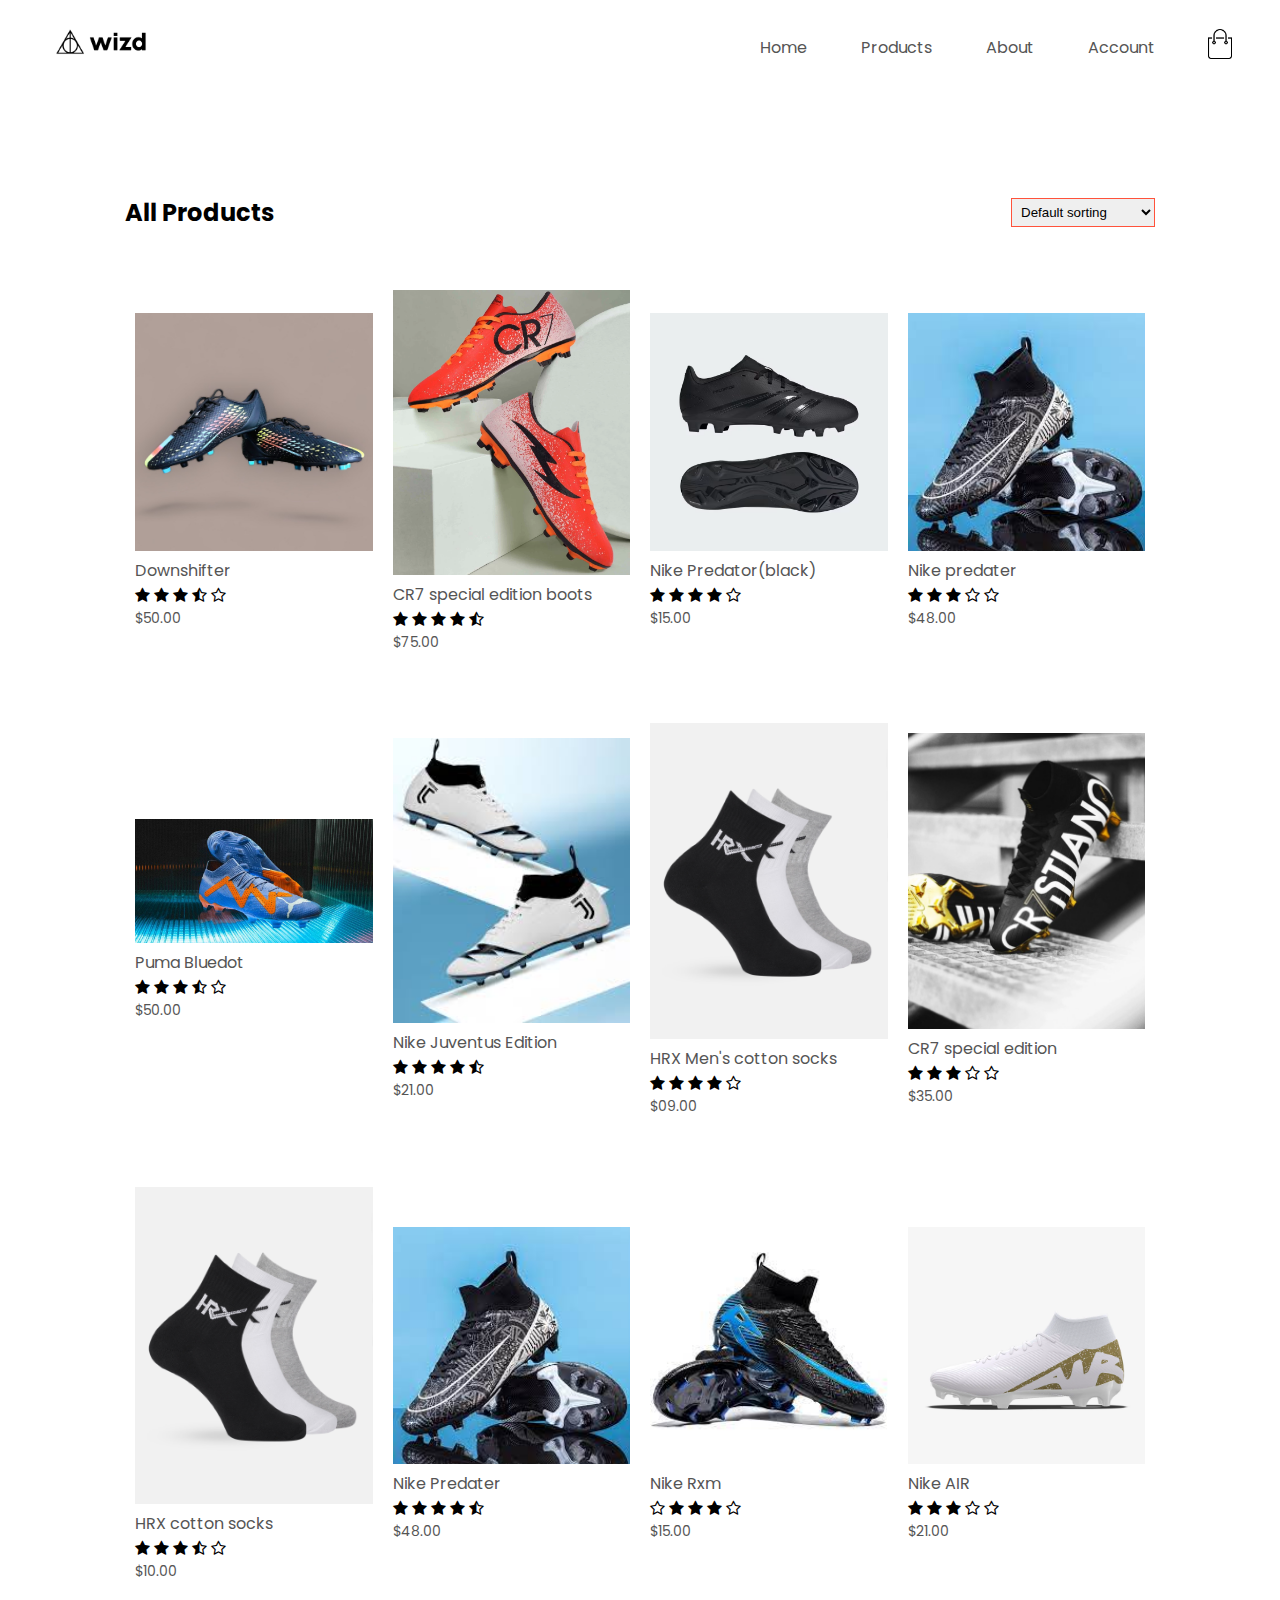
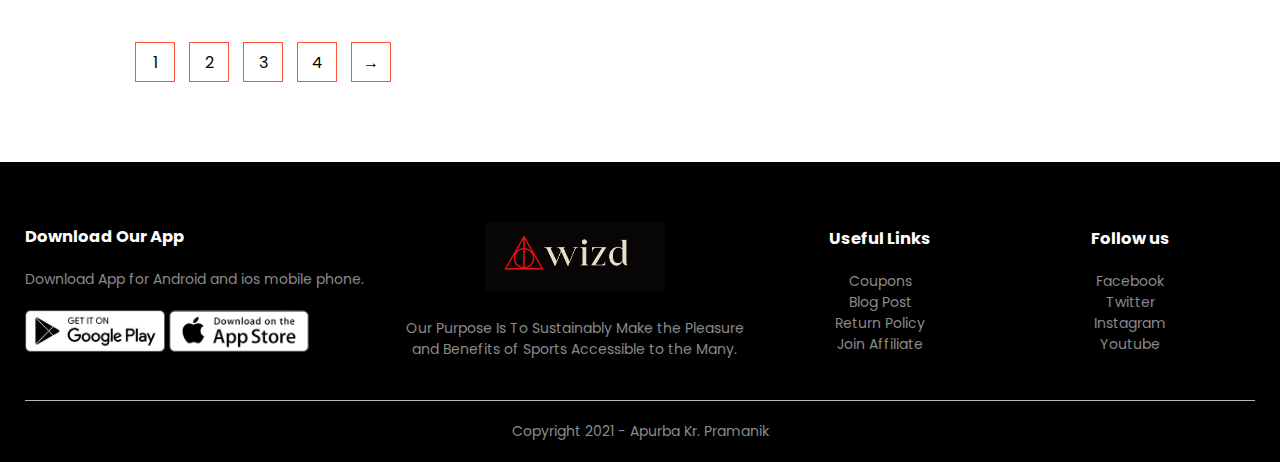
<file: products.html>
<!DOCTYPE html>
<html>
    
    <head>
        <meta charset="utf-8">
        <meta name="viewport" content="width-device-width, initial-scale=1.0">
        <title>All Products - WIZD</title>
        <link rel="stylesheet" href="style.css">
        <link rel="preconnect" href="https://fonts.gstatic.com">
        <link href="https://fonts.googleapis.com/css2?family=Poppins:wght@200;300;400;500;600;700&display=swap" rel="stylesheet">
        <!--added a cdn link by searching font awesome4 cdn and getting this link from https://www.bootstrapcdn.com/fontawesome/ this url*/-->
        <link rel="stylesheet" href="https://stackpath.bootstrapcdn.com/font-awesome/4.7.0/css/font-awesome.min.css">

    </head>
    <body>
        <!--<div class ="header">-->
        <div class="container">
            <div class="navbar">
                <div class="logo">
                    <a href="index.html"><img src="images/logo.png" width="125px"></a>
                </div>
               <nav>
                    <ul id="MenuItems">
                        <li><a href="index.html">Home</a></li>
                         <li><a href="products.html">Products</a></li>
                         <li><a href="about.html">About</a></li>
                         <li><a href="account.html">Account</a></li>

                    </ul>
                </nav>
                <a href="cart.html"><img src="images/cart.png" width="30px" height="30px"></a>
                <img src="images/menu.png" class="menu-icon" onClick="menutoggle()" >
            </div>
           
        </div>
    <!--</div>-->
    
        
        <!------------------------------ Products------------------------------>
        <div class="small-container">
            <div class="row row-2">
                <h2>All Products</h2>
                <select>
                    <option>Default sorting</option>
                    <option>Short by price</option>
                    <option>Short by popularity</option>
                    <option>Short by rating</option>
                    <option>Short by sale</option>
                </select>
            </div>
            
            
            <!--<h2 class="title" >Featured Products</h2>-->
            <div class="row">
                    <div class="col-4">
                        <a href="products-details.html"><img src="images/category-1.jpg"></a>
                        <a href="products-details.html"><h4>Downshifter</h4></a>
                        <div class="rating">
                            
                            <i class="fa fa-star" ></i>
                            <i class="fa fa-star" ></i>
                            <i class="fa fa-star" ></i>
                            <i class="fa fa-star-half-o" ></i>
                            <i class="fa fa-star-o" ></i>
                        </div>
                        <p>$50.00</p>
                    </div>
                    <div class="col-4">
                        <a href="products-details.html"><img src="images/product-2.jpg"></a>
                        <h4>CR7 special edition boots</h4>
                        <div class="rating">
                            <i class="fa fa-star" ></i>
                            <i class="fa fa-star" ></i>
                            <i class="fa fa-star" ></i>
                            <i class="fa fa-star" ></i>
                            <i class="fa fa-star-half-o" ></i>
                        </div>
                        <p>$75.00</p>
                    </div>
                    <div class="col-4">
                        <a href="products-details.html"><img src="images/Predatorblack.png"></a>
                        <h4>Nike Predator(black)</h4>
                        <div class="rating">
                            <i class="fa fa-star" ></i>
                            <i class="fa fa-star" ></i>
                            <i class="fa fa-star" ></i>
                            <i class="fa fa-star" ></i>
                            <i class="fa fa-star-o" ></i>
                        </div>
                        <p>$15.00</p>
                    </div>
                    <div class="col-4">
                        <a href="products-details.html"><img src="images/product-10.jpg"></a>
                        <h4>Nike predater</h4>
                        <div class="rating">
                            <i class="fa fa-star" ></i>
                            <i class="fa fa-star" ></i>
                            <i class="fa fa-star" ></i>
                            <i class="fa fa-star-o" ></i>
                            <i class="fa fa-star-o" ></i>
                        </div>
                        <p>$48.00</p>
                    </div>  
                </div>
            
            <!-------------- new row----------------->
            
            <div class="row">
                    <div class="col-4">
                        <a href="products-details.html"><img src="images/puma.jpeg"></a>
                        <h4>Puma Bluedot</h4>
                        <div class="rating">
                            
                            <i class="fa fa-star" ></i>
                            <i class="fa fa-star" ></i>
                            <i class="fa fa-star" ></i>
                            <i class="fa fa-star-half-o" ></i>
                            <i class="fa fa-star-o" ></i>
                        </div>
                        <p>$50.00</p>
                    </div>
                    <div class="col-4">
                        <a href="products-details.html"><img src="images/images.jpg"></a>
                        <h4>Nike Juventus Edition</h4>
                        <div class="rating">
                            <i class="fa fa-star" ></i>
                            <i class="fa fa-star" ></i>
                            <i class="fa fa-star" ></i>
                            <i class="fa fa-star" ></i>
                            <i class="fa fa-star-half-o" ></i>
                        </div>
                        <p>$21.00</p>
                    </div>
                    <div class="col-4">
                        <a href="products-details.html"><img src="images/product-7.jpg"></a>
                        <h4>HRX Men's cotton socks</h4>
                        <div class="rating">
                            <i class="fa fa-star" ></i>
                            <i class="fa fa-star" ></i>
                            <i class="fa fa-star" ></i>
                            <i class="fa fa-star" ></i>
                            <i class="fa fa-star-o" ></i>
                        </div>
                        <p>$09.00</p>
                    </div>
                    <div class="col-4">
                        <a href="products-details.html"><img src="images/cis.jpg"></a>
                        <h4>CR7 special edition</h4>
                        <div class="rating">
                            <i class="fa fa-star" ></i>
                            <i class="fa fa-star" ></i>
                            <i class="fa fa-star" ></i>
                            <i class="fa fa-star-o" ></i>
                            <i class="fa fa-star-o" ></i>
                        </div>
                        <p>$35.00</p>
                    </div>  
                </div>
            <!--new row for the latest product-->
                <div class="row">
                    <div class="col-4">
                        <a href="products-details.html"><img src="images/product-7.jpg"></a>
                        <h4>HRX cotton socks</h4>
                        <div class="rating">
                            
                            <i class="fa fa-star" ></i>
                            <i class="fa fa-star" ></i>
                            <i class="fa fa-star" ></i>
                            <i class="fa fa-star-half-o" ></i>
                            <i class="fa fa-star-o" ></i>
                        </div>
                        <p>$10.00</p>
                    </div>
                    <div class="col-4">
                        <a href="products-details.html"><img src="images/product-10.jpg"></a>
                        <h4>Nike Predater </h4>
                        <div class="rating">
                            <i class="fa fa-star" ></i>
                            <i class="fa fa-star" ></i>
                            <i class="fa fa-star" ></i>
                            <i class="fa fa-star" ></i>
                            <i class="fa fa-star-half-o" ></i>
                        </div>
                        <p>$48.00</p>
                    </div>
                    <div class="col-4">
                        <a href="products-details.html"><img src="images/product-11.jpg"></a>
                        <h4>Nike Rxm</h4>
                        <div class="rating">
                            <i class="fa fa-star-o" ></i>
                            <i class="fa fa-star" ></i>
                            <i class="fa fa-star" ></i>
                            <i class="fa fa-star" ></i>
                            <i class="fa fa-star-o" ></i>
                        </div>
                        <p>$15.00</p>
                    </div>
                    <div class="col-4">
                        <a href="products-details.html"><img src="images/air.png"></a>
                        <h4>Nike AIR</h4>
                        <div class="rating">
                            <i class="fa fa-star" ></i>
                            <i class="fa fa-star" ></i>
                            <i class="fa fa-star" ></i>
                            <i class="fa fa-star-o" ></i>
                            <i class="fa fa-star-o" ></i>
                        </div>
                        <p>$21.00</p>
                    </div>  
                </div>
            
            <div class="page-btn">
                <span>1</span>
                <span>2</span>
                <span>3</span>
                <span>4</span>
                <span>&#8594;</span>
            </div>
            
        </div>
        
        
        <!----------------------------------footer------------------------------------->
        <div class ="footer">
        <div class="container">
            
            <div class="row">
                <div class="footer-col-1">
                    <h3>Download Our App</h3>
                    <p>Download App for Android and ios mobile phone.</p>
                    <div class="app-logo">
                        <img src="images/play-store.png" alt="">
                        <img src="images/app-store.png" alt="">
                    </div>
                </div>
                <div class="footer-col-2">
                    <img src="images/logo-white.png">
                    <p>Our Purpose Is To Sustainably Make the Pleasure and Benefits of Sports Accessible to the Many.</p>
                </div>
                <div class="footer-col-3">
                    <h3>Useful Links</h3>
                   <ul>
                       <li>Coupons</li>
                       <li>Blog Post</li>
                       <li>Return Policy</li>
                       <li>Join Affiliate</li>
                    </ul>
                </div>
                <div class="footer-col-4">
                    <h3>Follow us</h3>
                   <ul>
                       <li>Facebook</li>
                       <li>Twitter</li>
                       <li>Instagram</li>
                       <li>Youtube</li>
                    </ul>
                </div>
                
            </div>
            
            <hr><!--horizontal line-->
            <p class="copyright">Copyright 2021 - Apurba Kr. Pramanik</p>
            
        </div>
    </div>
        
        
        <!-----------------------------------js for toggle menu----------------------------------------------->
        <script>
            var menuItems=document.getElementById("MenuItems");
            
            MenuItems.style.maxHeight="0px";
            function menutoggle(){
                if(MenuItems.style.maxHeight == "0px"){
                    MenuItems.style.maxHeight="200px";
                }
                else{
                    MenuItems.style.maxHeight="0px";
                }
            }
        </script>
    </body>
</html>
</file>
<file: style.css>
*{
    margin: 0;
    padding: 0;
    box-sizing: border-box;
}
body{
    font-family: 'Poppins', sans-serif;
}
/*nav maenu on the left as a unordered list*/
.navbar{
    display:flex;
    align-items: center;
    padding:20px;
}
/*nav maenu on the right as a unordered list*/
nav{
    flex: 1;
    text-align: right;
}
/*nav maenu on the right as a list but without bullet*/
nav ul{
    display: inline-block;
    list-style-type: none;   
}
/*nav maenu on the right as a vertically list with 50px gapping with each with underline*/
nav ul li{
    display: inline-block;
    margin-right: 50px;   
}
/*nav maenu on the right as a vertically list with 50px gapping with each without underline*/
a{
    text-decoration: none;
    color: #555;
}
p{
    color: #555;
}
.container{
    max-width: 1300px;
    margin: auto;
    padding-left: 25px;
    padding-right: 25px;
}
.row{
    display: flex;
    align-items: center;
    flex-wrap: wrap;
    justify-content: space-around;
}

.col-2{
    flex-basis: 50%;
    min-width: 300px;
}
.col-2 img{
    max-width: 100%;
    padding: 50px 0;
} 

.col-2 h1{
    font-size: 50px;
    line-height: 60px;
    margin: 25px 0;
}

.btn{
    display: inline-block;
    background: #0bb7da;
    color: #fff;
    padding:8px 30px;
    margin: 30px 0px;
    border-radius: 30px;
    transition:background 0.5s;
}
.btn:hover{
    background: #d96354;
}
.header{
    background: radial-gradient(#fff, #ffd6d6);
}
.header .row{
    margin-top: 70px;
}

.categories{
    margin: 70px 0;
}
.col-3{
    flex-basis: 30%;
    min-width: 250px;
    margin-bottom: 30px;
}

.col-3 img{
   width: 100%;
}

.small-container{
    max-width: 1080px;
    margin: auto;
    padding-left: 25px;
    padding-right: 25px;   
}
.col-4{
    flex-basis: 25%;
    padding: 10px;
    min-width: 200px;
    margin-bottom: 50px;
    transition: transform 0.5s;
}
.col-4 img{
    width:100%;
}
.title{
    text-align: center;
    margin: 0 auto 80px;
    position: relative;
    line-height: 60px;
    color: #555;
}
.title::after{
    content: '';
    background: #eebd6e;
    width: 80px;
    height: 5px;
    border-radius: 5px;
    position: absolute;
    bottom: 0;
    left: 50%;
    transform: translateX(-50%);
}
h4{
    color: #555;
    font-weight: normal;
}
.col-4 p{
    font-size: 14px;
}
.rating .fa{
    color: #000000;
}
.col-4:hover{
    transform:translateY(-5px);
}

/*-----------------------offer -----------------------*/
.offer{
    background: radial-gradient(#fff, #f89d8f);
    margin-top: 80px;
    padding: 30px 0;
}

.col-2 .offer-img{
    padding: 50px;
}
small{
    color:#555;
}

/*-----------------------Testimonial -----------------------*/
.testimonial{
    padding-top: 100px;
}
.testimonial .col-3{
    text-align: center;
    padding: 40px 20px;
    box-shadow: 0 0 20px 0px rgba(0,0,0,0.1);
    cursor: pointer;
    transition: transform 0.5s;
}
.testimonial .col-3 img{
    width:50px;
    margin-top: 20px;
    border-radius: 50%;/*square images converted to round shape box*/
}
.testimonial .col-3:hover{
    transform: translateY(-10px);
}
.fa.fa-quote-left{
    font-size: 34px;
    color: #010000;
}
.col-3 p{
    font-size: 12px;
    margin: 12px 0;
    color: #777;
}
.testimonial .col-3 h3{
    font-weight: 600;
    color: #555;
    font-size: 16px;
}

/*-----------------------Brands -----------------------*/
.brands{
    margin: 100px auto;
}
.col-5{
    width: 100px;
}
.col-5 img{
    width: 100%;
    cursor: pointer;
    filter: grayscale(100%);
}
.col-5 img:hover{
    filter: grayscale(0);
}

/*-----------------------Footer -----------------------*/
.footer{
    background:#000; /*black;*/
    color: #8a8a8a;
    font-size: 14px;
    padding:60px 0 20px;
}

.footer p{
    color: #8a8a8a;
}

.footer h3{
    color:#fff;
    margin-bottom: 20px;
}
.footer-col-1, .footer-col-2,.footer-col-3,.footer-col-4{
    min-width: 250px;
    margin-bottom: 20px;
}
.footer-col-1{
    flex-basis: 30%;
}
.footer-col-2{
    flex: 1;
    text-align: center;
}
.footer-col-2 img{
    width: 180px;
    margin-bottom: 20px;
}
.footer-col-3,.footer-col-4{
    flex-basis: 12%;
    text-align: center;
}
ul{
    list-style-type: none;   
}
.app-logo{
    margin-top: 20px;
}
.app-logo img{
    width: 140px;
}

.footer hr{
    border: none;
    background: #b5b5b5;
    height: 1px;
    margin: 20px 0;
}
.copyright{
    text-align: center;
}



.menu-icon{
    width: 28px;
    margin-left: 20px;  
    display:none;
}

/*-----------------------media query for menu -----------------------*/
@media only screen and (max-width:800px){
    nav ul{
        position: absolute;
        top:70px;
        left: 0;
        background: #333;
        width: 100%;
        overflow: hidden;
        transition: max-height 0.5s;
        
    }
    nav ul li{
        display: block;
        margin-right: 50px;
        margin-top: 10px;
        margin-bottom: 10px;
    }
    nav ul li a{
        color: #fff;
    }
    .menu-icon{ 
        display:block;
        cursor: pointer;
    }
}

/*-----------------------media query for less than 600 screen size(mobile device) -----------------------*/
@media only screen and (max-width:600px){
    .row{
        text-align: center;
    }
    .col-2 .col-3 .col-4{
        flex-basis: 100%;
    }
    .single-product .row{
        text-align: left;
    }
    .single-product .col-2{
        padding: 20px 0;
    }
    .single-product h1{
        font-size: 20px;
        line-height: 32px;
    }
    .cart-info p{
        display: none;
    }
    

}

/*--------------------all products-----------------------------------------------*/
.row-2{
    justify-content: space-between;
    margin:100px auto 50px;
}
select{
    border:1px solid #ff523b;
    padding: 5px;
}
select:focus{
    outline: none;
}

.page-btn{
    margin: 0 auto 80px;
}
.page-btn span{
    display: inline-block;
    border:1px solid #ff523b;
    margin-left: 10px;
    width: 40px;
    height: 40px;
    text-align: center;
    line-height: 40px;
    cursor: pointer;
}
.page-btn span:hover{
    background: #ff523b;
    color: #fff;
}


/*-----------------------single product details -----------------------*/

.single-product{
    margin-top: 80px;
}
.single-product .col-2 img{
    padding:0;
}
.single-product .col-2{
    padding:20px;
}
.single-product h4{
    margin: 20px 0;
    font-size: 22px;
    font-weight: bold;
}
.single-product select{
    display: block;
    padding: 10px;
    margin-top: 20px;
}
.single-product input{
    width: 50px;
    height: 40px;
    padding-left: 10px;
    font-size: 20px;
    margin-right: 10px;
    border: apx solid #ff523b;
}
input:focus{
    outline: none;
}
.single-product .fa{
    color:#ff523b;
    margin-left: 10px;
}
.small-img-row{
   display:flex;
    justify-content: space-between;
}
.small-img-col{
    flex-basis: 24%;
    cursor: pointer;
}




        /*------------------------------ cart items ------------------------------*/
.cart-page{
    margin: 80px auto;
}

table{
    width: 100%;
    border-collapse: collapse;
}

.cart-info{
    display:flex;
    flex-wrap: wrap;
}
th{
    text-align: left;
    padding: 5px;
    color: #fff;
    background: #ff523b;
    font-weight: normal;
}
td{
    padding: 10px 5px;
}

td input{
    width: 40px;
    height: 30px;
    padding: 5px;
}
td a{
    color: #ff523b;
}
td img{
    width: 80px;
    height: 80px;
    margin-right: 10px;
}
.total-price{
    display: flex;
    justify-content: flex-end;
}
.total-price table{
    border-top: 3px solid #ff523b;
    width: 100%;
    max-width: 400px;
}
td:last-child{
    text-align: right;
}
th:last-child{
    text-align: right;
}


        /*------------------------------ account-page ------------------------------*/
.account-page{
    padding: 50px 0;
    background: radial-gradient(#fff, #ffd6d6);
}
.form-container{
    background: #fff;
    width:300px;
    height: 400px;
    position: relative;
    text-align: center;
    padding: 20px 0;
    margin: auto;
    box-shadow: 0 0 20px 0px rgba(0,0,0,0.1);
    overflow: hidden;
}

.form-container span{
    font-weight: bold;
    padding: 0 10px;
    color: #555;
    cursor: pointer;
    width: 100px;
    display: inline-block;
}

.form-btn{
    display:inline-block;
}
.form-container form{
    max-width: 300px;
    padding: 0 20px;
    position: absolute;
    top: 130px;
    transition: transform 1s;
}

form input{
    width: 100%;
    height: 30px;
    margin: 10px 0;
    padding: 0 10px;
    border: 1px solid #ccc;
}

form .btn{
    width: 100%;
    border:none;
    cursor:pointer;
    margin:10px 0;
}
form .btn:focus{
    outline: none;
}

#LoginForm{
    left: -300px;
}
#RegForm{
    left: 0;
}
form a{
    font-size: 12px;
}

#Indicator{
    width: 100px;
    border: none;
    background: #ff523b;
    height: 3px;
    margin-top: 8px;
    transform: translateX(100px);
    transition: transform 1s;

}
</file>
